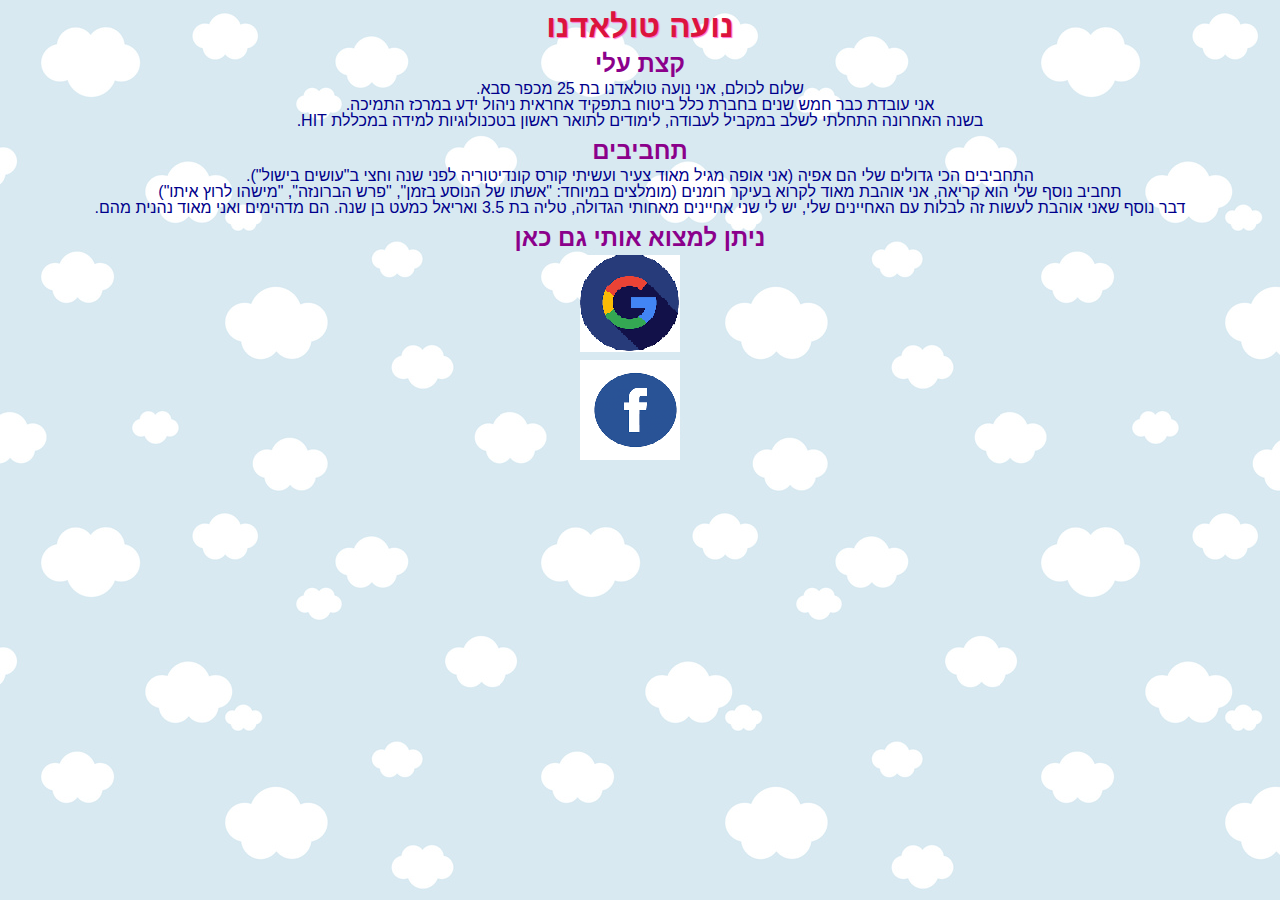
<file: HTML5TENP/index.html>
﻿<!doctype html>
<html lang="">
<head>
    <meta charset="utf-8" />
    <title>נועה טולאדנו</title>
    <meta name="description" content="הכירות עם נועה טולאדנו" />
    <meta name="keywords" content="נועה, טולאדנו,סטודנטית,טלמ,טכנולוגיות למידה, HIT" />
    <meta name="author" content="נועה טולאדנו" />
    <meta name="viewport" content="width=device-width, initial-scale=1.0, user-scalable=yes">
    
    <!-- CSS -->
    <link href="styles/reset.css" rel="stylesheet" />
    <link href="styles/myStyle.css" rel="stylesheet" />


    <!-- Scripts -->
    <script src="jScripts/jquery-1.12.0.min.js"></script>
    
</head>
<body>
    <div id="container">
        <article>
            <h1>נועה טולאדנו</h1>
            <section>
                <h2>קצת עלי</h2>
                <p>
                    שלום לכולם, אני נועה טולאדנו בת 25 מכפר סבא.
                    <br />
                    אני עובדת כבר חמש שנים בחברת כלל ביטוח בתפקיד אחראית ניהול ידע במרכז התמיכה.
                    <br />
                    בשנה האחרונה התחלתי לשלב במקביל לעבודה, לימודים לתואר ראשון בטכנולוגיות למידה במכללת HIT.
                </p>
            </section>
            <h2>תחביבים</h2>
            <section>
                <p>
                    התחביבים הכי גדולים שלי הם אפיה (אני אופה מגיל מאוד צעיר ועשיתי קורס קונדיטוריה לפני שנה וחצי ב"עושים בישול").
                    <br />
                    תחביב נוסף שלי הוא קריאה, אני אוהבת מאוד לקרוא בעיקר רומנים (מומלצים במיוחד: "אשתו של הנוסע בזמן", "פרש הברונזה", "מישהו לרוץ איתו")
                    <br />
                    דבר נוסף שאני אוהבת לעשות זה לבלות עם האחיינים שלי, יש לי שני אחיינים מאחותי הגדולה, טליה בת 3.5 ואריאל כמעט בן שנה. הם מדהימים ואני מאוד נהנית מהם.
                </p>
            </section>
            <h2>ניתן למצוא אותי גם כאן</h2>
            <section>
                <a href="https://plus.google.com/u/0/107425451095602694372" target="_blank"><div id="google2"></div></a>
                <a href="https://www.facebook.com/NETA.TOLE" target="_blank"><div id="facebook2"></div></a>
            </section>
        </article>
    </div>
</body>
</html>
</file>
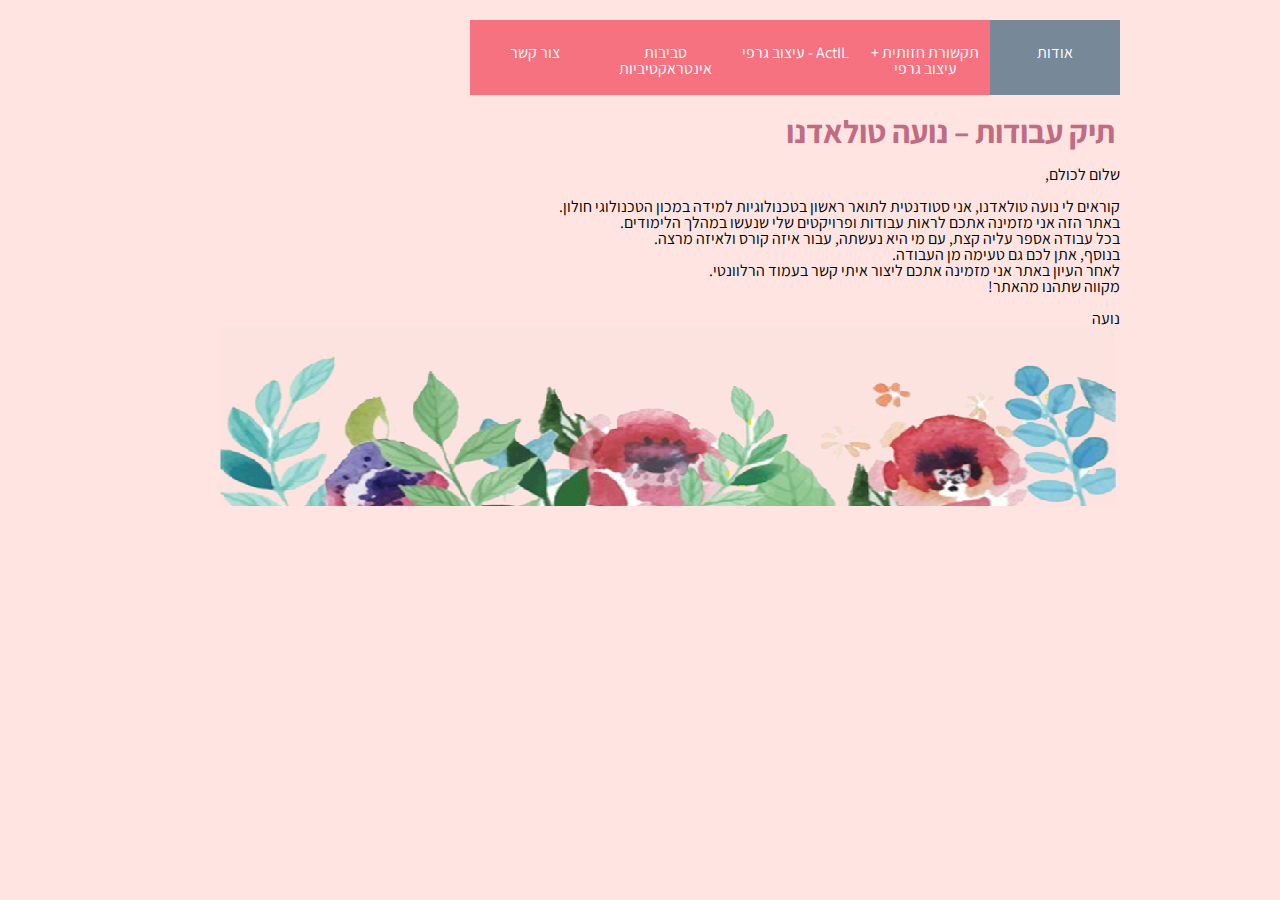
<file: Protfolio_NoaToledano/index.html>
﻿<!doctype html>
<html lang="">
<head>
    <meta charset="utf-8" />
    <title>תיק עבודות - נועה טולאדנו</title>
    <meta name="description" content="תיק עבודות - נועה טולאדנו" />
    <meta name="keywords" content="אודות, נועה טולאדנו, תיק עבודות, טכנולוגיות למידה" />
    <meta name="author" content="נועה טולאדנו" />
    <meta name="viewport" content="width=device-width, initial-scale=1.0, user-scalable=yes">

    <!-- CSS -->
    <link href="styles/reset.css" rel="stylesheet" />
    <link href="styles/myStyle.css" rel="stylesheet" />


    <!-- Scripts -->
    <script src="jScripts/jquery-1.12.0.min.js"></script>

</head>
<body>
    <div id="container">
        <nav>
            <ul>
                <li id="color"><a href="index.html">אודות</a></li>
                <li><a href="thandgd.html">תקשורת חזותית + עיצוב גרפי</a></li>
                <li><a href="gd.html">ActIL  - עיצוב גרפי</a></li>
                <li><a href="inen.html">סביבות אינטראקטיביות</a></li>
                <li><a href="contact.html">צור קשר</a></li>
            </ul>
        </nav>
        <article>
            <h1>תיק עבודות – נועה טולאדנו </h1>
            <p>
                שלום לכולם,
                <br />
                <br />
                קוראים לי נועה טולאדנו, אני סטודנטית לתואר ראשון בטכנולוגיות למידה במכון הטכנולוגי חולון.
                <br />
                באתר הזה אני מזמינה אתכם לראות עבודות ופרויקטים שלי שנעשו במהלך הלימודים.
                <br />
                בכל עבודה אספר עליה קצת, עם מי היא נעשתה, עבור איזה קורס ולאיזה מרצה.
                <br />
                בנוסף, אתן לכם גם טעימה מן העבודה.
                <br />
                לאחר העיון באתר אני מזמינה אתכם ליצור איתי קשר בעמוד הרלוונטי.
                <br />
                מקווה שתהנו מהאתר!
                <br />
                <br />
                נועה
            </p>
        </article>
        <div id="bf"></div>
    </div>
</body>
</html>
</file>
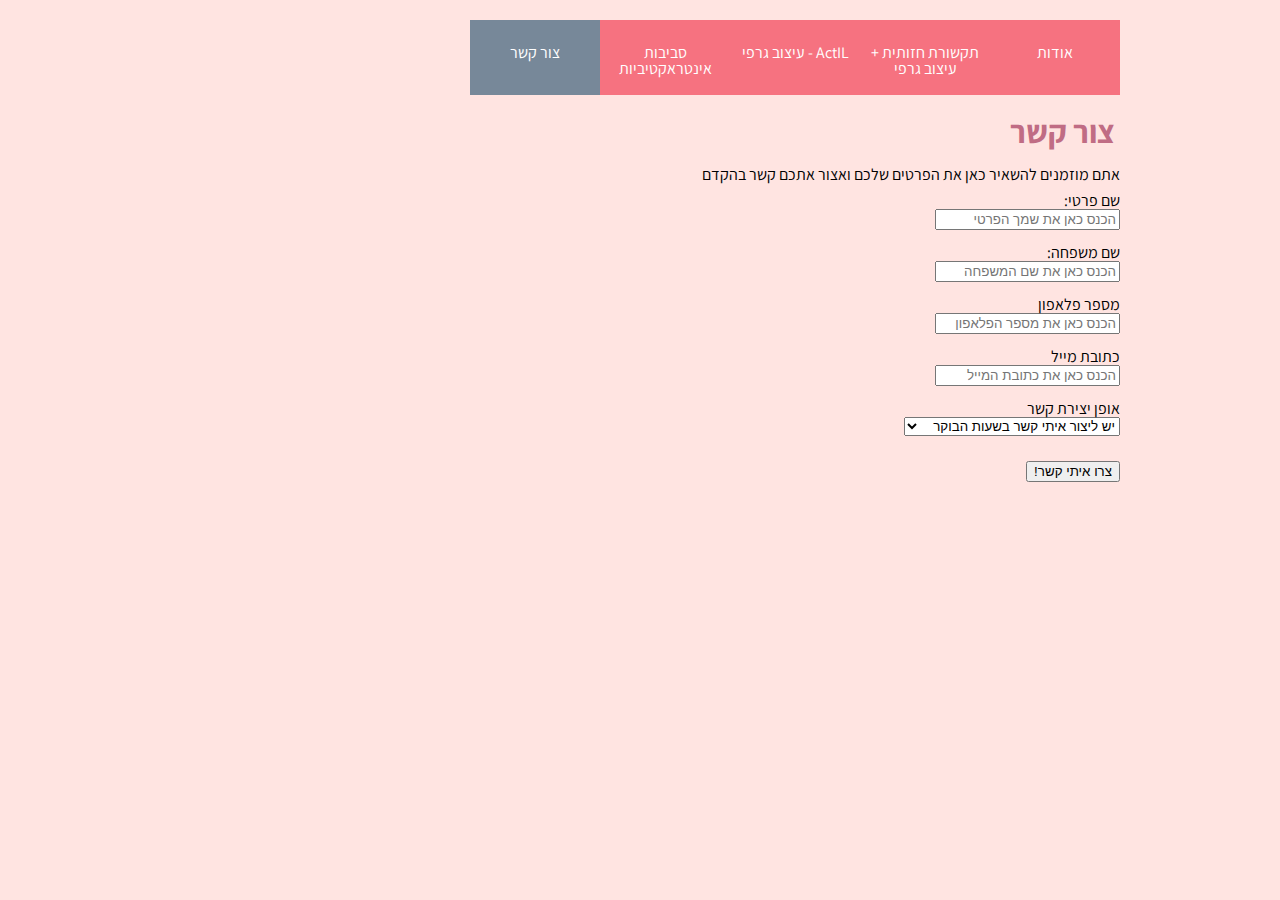
<file: Protfolio_NoaToledano/contact.html>
﻿<!doctype html>
<html lang="">
<head>
    <meta charset="utf-8" />
    <title>צור קשר עם נועה טולאדנו</title>
    <meta name="description" content="צור קשר עם נועה טולאדנו" />
    <meta name="keywords" content="נועה טולאדנו, צור קשר, יצירת, השארת פרטים, תיק עבודות" />
    <meta name="author" content="נועה טולאדנו" />
    <meta name="viewport" content="width=device-width, initial-scale=1.0, user-scalable=yes">

    <!-- CSS -->
    <link href="styles/reset.css" rel="stylesheet" />
    <link href="styles/myStyle.css" rel="stylesheet" />


    <!-- Scripts -->
    <script src="jScripts/jquery-1.12.0.min.js"></script>
    <script src="https://webdevelopmentcourse.github.io/contactUs/WebDevelopmentCourse/jScripts/contactUs.js"
            type="text/javascript"></script>

</head>
<body>
    <div id="container">
        <nav>
            <ul>
                <li><a href="index.html">אודות</a></li>
                <li><a href="thandgd.html">תקשורת חזותית + עיצוב גרפי</a></li>
                <li><a href="gd.html">ActIL  - עיצוב גרפי</a></li>
                <li><a href="inen.html">סביבות אינטראקטיביות</a></li>
                <li id="color"><a href="contact.html">צור קשר</a></li>
            </ul>
        </nav>
        <article>
            <h1>צור קשר</h1>
            <section>
                <p>
                    אתם מוזמנים להשאיר כאן את הפרטים שלכם ואצור אתכם קשר בהקדם
                </p>
            </section>
            <form>
                <input type="hidden" id="myEmail" name="name" value="netatole@gmail.com">
                <label for="fn">
                    שם פרטי:
                    <input type="text" id="fn" placeholder="הכנס כאן את שמך הפרטי" />
                </label>
                <label for="ln">
                    שם משפחה:
                    <input type="text" id="ln" placeholder="הכנס כאן את שם המשפחה" />
                </label>
                <label for="pelephone">
                    מספר פלאפון
                    <input type="text" id="pelephone" placeholder="הכנס כאן את מספר הפלאפון" />
                </label>
                <label for="mail">
                    כתובת מייל
                    <input type="text" id="mail" placeholder="הכנס כאן את כתובת המייל" />
                </label>
                <label for="contact">
                    אופן יצירת קשר
                    <select id="contact">
                        <option value="1">יש ליצור איתי קשר בשעות הבוקר</option>
                        <option value="2">יש ליצור איתי קשר בשעות הצהריים</option>
                        <option value="3">יש ליצור איתי קשר בשעות הערב</option>
                        <option value="4">יש ליצור איתי קשר במייל בלבד</option>
                    </select>
                </label>
                <label>
                    <input type="submit" id="send" value="צרו איתי קשר!" />
                </label>
                <div id="feedback"></div>
            </form>
        </article>
    </div>
</body>
</html>
</file>
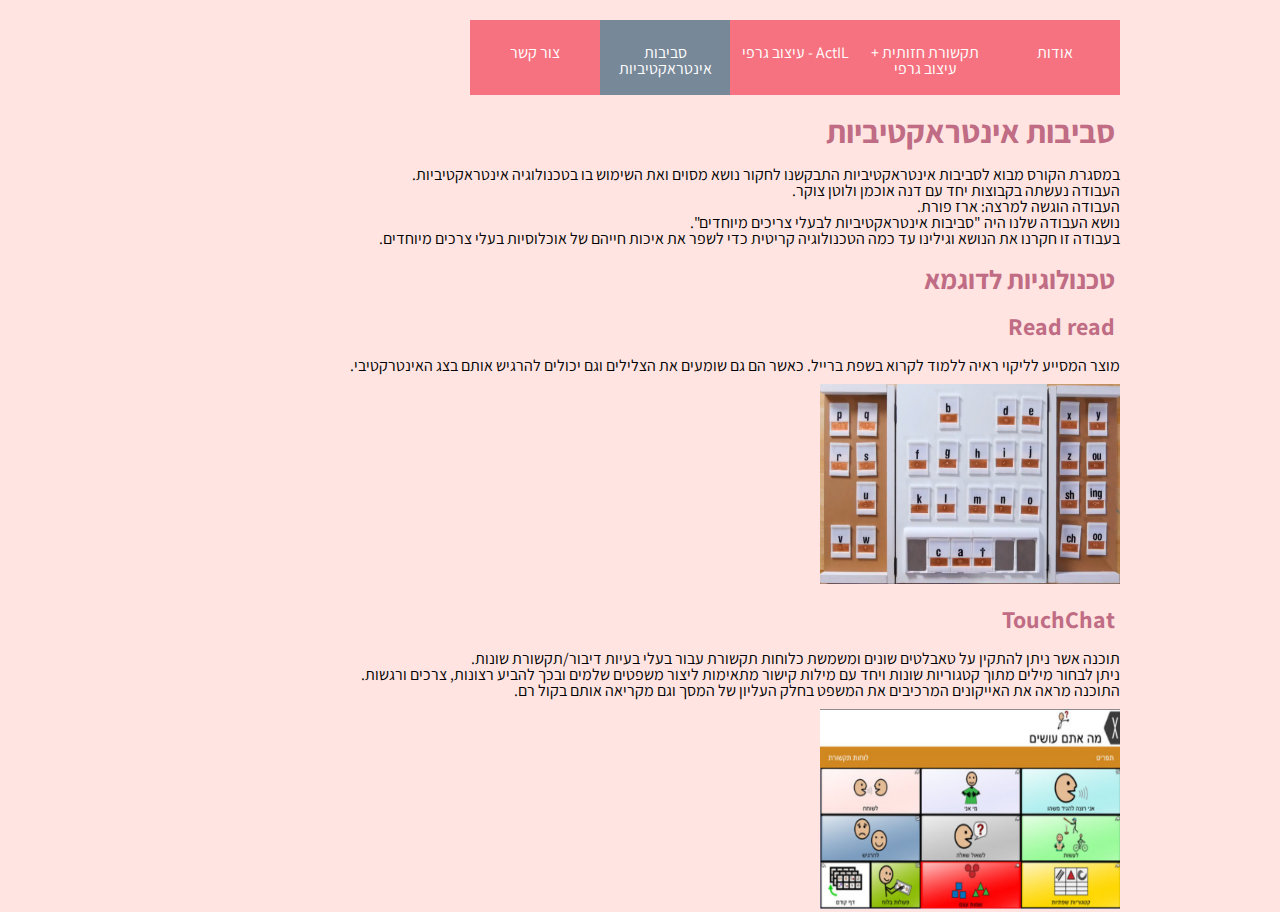
<file: Protfolio_NoaToledano/inen.html>
﻿<!doctype html>
<html lang="">
<head>
    <meta charset="utf-8" />
    <title>סביבות אינטראקטיביות - נועה טולאדנו</title>
    <meta name="description" content="סביבות אינטראקטיביות - נועה טולאדנו" />
    <meta name="keywords" content="נועה טולאדנו, סביבות אינטראקטיביות, תיק עבודות, פרויקט סיום" />
    <meta name="author" content="נועה טולאדנו" />
    <meta name="viewport" content="width=device-width, initial-scale=1.0, user-scalable=yes">
    
    <!-- CSS -->
    <link href="styles/reset.css" rel="stylesheet" />
    <link href="styles/myStyle.css" rel="stylesheet" />


    <!-- Scripts -->
    <script src="jScripts/jquery-1.12.0.min.js"></script>
    
</head>
<body>
    <div id="container">
        <nav>
            <ul>
                <li><a href="index.html">אודות</a></li>
                <li><a href="thandgd.html">תקשורת חזותית + עיצוב גרפי</a></li>
                <li><a href="gd.html">ActIL  - עיצוב גרפי</a></li>
                <li id="color"><a href="inen.html">סביבות אינטראקטיביות</a></li>
                <li><a href="contact.html">צור קשר</a></li>
            </ul>
        </nav>
<article>
    <h1>סביבות אינטראקטיביות</h1>
        <section>
            <p>
                במסגרת הקורס מבוא לסביבות אינטראקטיביות התבקשנו לחקור נושא מסוים ואת השימוש בו בטכנולוגיה אינטראקטיביות.
                <br />
                העבודה נעשתה בקבוצות יחד עם דנה אוכמן ולוטן צוקר.
                <br />
                העבודה הוגשה למרצה: ארז פורת.
                <br />
                נושא העבודה שלנו היה "סביבות אינטראקטיביות לבעלי צריכים מיוחדים". 
                <br />
                בעבודה זו חקרנו את הנושא וגילינו עד כמה הטכנולוגיה קריטית כדי לשפר את איכות חייהם של אוכלוסיות בעלי צרכים מיוחדים.
            </p>
        </section>
        <h2>טכנולוגיות לדוגמא</h2>
        <h3>Read read</h3>
        <section>
            <p>
                מוצר המסייע לליקוי ראיה ללמוד לקרוא בשפת ברייל. כאשר הם גם שומעים את הצלילים וגם יכולים להרגיש אותם בצג האינטרקטיבי.
                <a href="images/ReadRead.png" target="_blank"><img id="rr" src="images/ReadRead.png" height="200" width="300" /></a>
            </p>
        </section>
        <h3>TouchChat</h3>
        <section>
            <P>
                תוכנה אשר ניתן להתקין על טאבלטים שונים ומשמשת כלוחות תקשורת עבור בעלי בעיות דיבור/תקשורת שונות.
                <br />
                ניתן לבחור מילים מתוך קטגוריות שונות ויחד עם מילות קישור מתאימות ליצור משפטים שלמים ובכך להביע רצונות, צרכים ורגשות.
                <br />
                התוכנה מראה את האייקונים המרכיבים את המשפט בחלק העליון של המסך וגם מקריאה אותם בקול רם.
                <br />
            </P>
            <a href="images/TouchChat.png" target="_blank"><img id="tc" src="images/TouchChat.png" height="200" width="300" /></a>
        </section>
</article>
    </div>
</body>
</html>
</file>
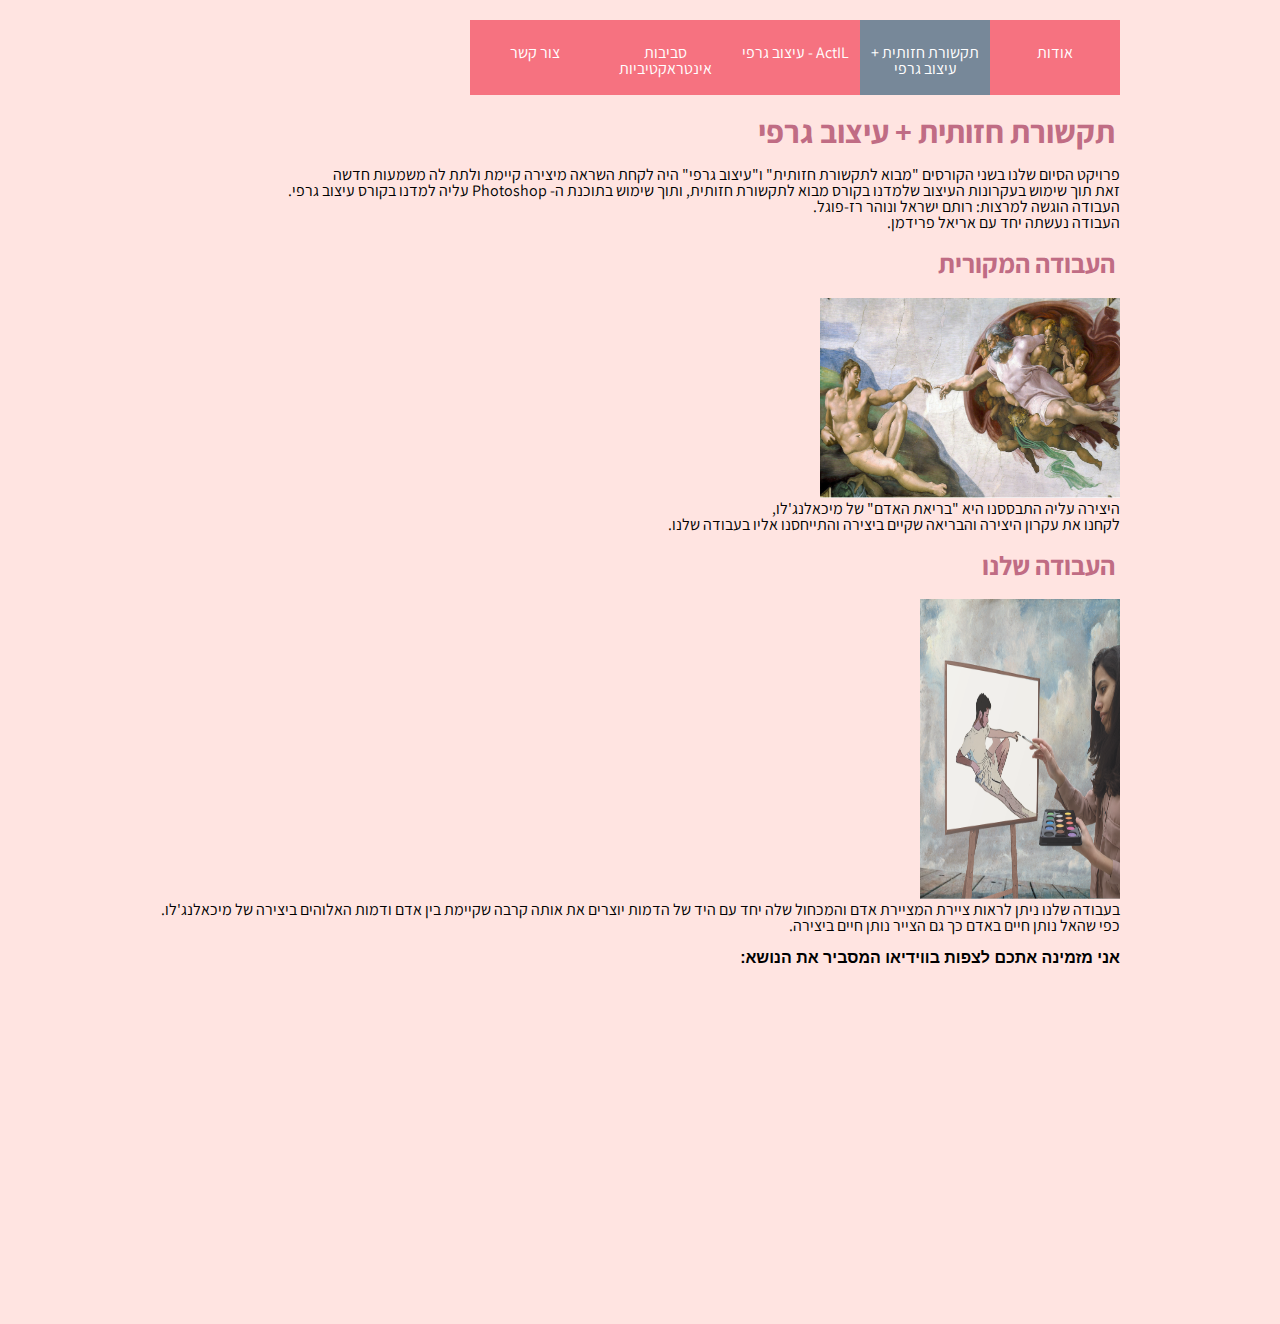
<file: Protfolio_NoaToledano/thandgd.html>
﻿<!doctype html>
<html lang="">
<head>
    <meta charset="utf-8" />
    <title>תקשורת חזותית ועיצוב גרפי נועה טולאדנו</title>
    <meta name="description" content="תקשורת חזותית ועיצוב גרפי נועה טולאדנו" />
    <meta name="keywords" content="נועה טולאדנו, עיצוב גרפי, תיק עבודות, תקשורת חזותית, פרויקט סיום" />
    <meta name="author" content="נועה טולאדנו" />
    <meta name="viewport" content="width=device-width, initial-scale=1.0, user-scalable=yes">
    
    <!-- CSS -->
    <link href="styles/reset.css" rel="stylesheet" />
    <link href="styles/myStyle.css" rel="stylesheet" />


    <!-- Scripts -->
    <script src="jScripts/jquery-1.12.0.min.js"></script>
    
</head>
<body>
    <div id="container">
        <nav>
            <ul>
                <li><a href="index.html">אודות</a></li>
                <li id="color"><a href="thandgd.html">תקשורת חזותית + עיצוב גרפי</a></li>
                <li><a href="gd.html">ActIL  - עיצוב גרפי</a></li>
                <li><a href="inen.html">סביבות אינטראקטיביות</a></li>
                <li><a href="contact.html">צור קשר</a></li>
            </ul>
        </nav>
        <article>
            <h1>תקשורת חזותית + עיצוב גרפי</h1>
            <section>
                <p>
                    פרויקט הסיום שלנו בשני הקורסים "מבוא לתקשורת חזותית" ו"עיצוב גרפי" היה לקחת השראה מיצירה קיימת ולתת לה משמעות חדשה
                    <br />
                    זאת תוך שימוש בעקרונות העיצוב שלמדנו בקורס מבוא לתקשורת חזותית, ותוך שימוש בתוכנת ה- Photoshop עליה למדנו בקורס עיצוב גרפי.
                    <br />
                    העבודה הוגשה למרצות: רותם ישראל ונוהר רז-פוגל.
                    <br />
                    העבודה נעשתה יחד עם אריאל פרידמן.
                </p>
            </section>
            <h2>העבודה המקורית</h2>
            <a href="images/coa2.png" target="_blank"><img id="mcoa" src="images/coa2.png" height="200" width="300" /></a>
                <section>
                    <p>
                        היצירה עליה התבססנו היא "בריאת האדם" של מיכאלנג'לו,
                        <br />
                        לקחנו את עקרון היצירה והבריאה שקיים ביצירה והתייחסנו אליו בעבודה שלנו.
                    </p>
                </section>
                <h2>העבודה שלנו</h2>
                <a href="images/Themeaningofpainting2.png" target="_blank"><img id="tmop" src="images/Themeaningofpainting2.png" height="300" width="200" /></a>
                <section>
                    <p>
                        בעבודה שלנו ניתן לראות ציירת המציירת אדם והמכחול שלה יחד עם היד של הדמות יוצרים את אותה קרבה שקיימת בין אדם ודמות האלוהים ביצירה של מיכאלנג'לו.
                        <br />
                        כפי שהאל נותן חיים באדם כך גם הצייר נותן חיים ביצירה.
                        <br />
                        <br />
                    </p>
                    <strong>  אני מזמינה אתכם לצפות בווידיאו המסביר את הנושא:</strong>
                    <div id="yt">
                        <iframe width="560" height="315" src="https://www.youtube.com/embed/xz1B_jaK7KY" frameborder="0" allow="autoplay; encrypted-media" allowfullscreen></iframe>
                    </div>
                </section>
        </article>
    </div>
</body>
</html>
</file>
<file: HTML5TENP/styles/myStyle.css>
body 
{
    direction:rtl;
}

body {
background-image: url(../images/background3.jpg)
}

h1 {
    color: crimson;
    font-size: 24pt;
    text-align: center;
    font-weight: bold;
    margin: 10px 5px 5px 5px;
    text-shadow: 1px 1px 1px #FF69D2;
    -webkit-transition: color 1s linear;
    -moz-transition: color 1s linear;
    -ms-transition: color 1s linear;
    -o-transition: color 1s linear;
    transition: color 1s linear;
}

h1:hover {
    color:lightcoral;
}

h2 {
    color: darkmagenta;
    font-size: 18pt;
    text-align: center;
    margin: 10px 5px 5px 5px;
}

p {
    font-size: 12pt;
    text-align: center;
    color: darkblue;
    margin: 5px 5px 5px 5px;
}

#google2 {
    width: 100px;
    height: 100px;
    background-image: url(../images/google.png);
    background-repeat: no-repeat;
    margin: 5px 600px 5px 600px;
}

#facebook2 {
    width: 100px;
    height: 100px;
    background-image: url(../images/facebook.png);
    background-repeat: no-repeat;
    margin: 5px 600px 5px 600px;
}
</file>
<file: Protfolio_NoaToledano/styles/myStyle.css>
@import url('https://fonts.googleapis.com/css?family=Assistant');
body {
    direction: rtl;
    background-color:mistyrose;
}
#container {
    margin: 0 auto;
    width: 960px;
}

ul {
    list-style: none;
}

nav ul li {
    display: inline-block;
    float: right;
}

    nav ul li a {
        display: block;
        background-color: #F67280;
        font-family: 'Assistant', sans-serif;
        color: white;
        width: 130px;
        height: 50px;
        padding-top: 10px;
        text-decoration: none;
        text-align: center;
        padding-top: 25px;
        position: relative;
        margin: 20px 0px 20px 0px;
    }

        nav ul li a:hover {
            background-color: #6C5B7B;
        }

        nav ul li a:active {
            background-color: cadetblue;
        }

#color > a {
    background-color: lightslategrey;
    width: 130px;
    height: 50px;
    margin: 20px 0px 20px 0px;
}

h1 {
    color: #C06C84;
    font-size: 24pt;
    text-align: right;
    font-weight: bold;
    margin: 50px 5px 20px 5px;
    -webkit-transition: color 1s linear;
    -moz-transition: color 1s linear;
    -ms-transition: color 1s linear;
    -o-transition: color 1s linear;
    transition: color 1s linear;
    clear: both;
    font-family: 'Assistant', sans-serif;
}

    h1:hover {
        color: #F8B195;
    }

h2 {
    color: #C06C84;
    font-size: 20pt;
    text-align: right;
    font-weight: bold;
    margin: 20px 5px 20px 5px;
    font-family: 'Assistant', sans-serif;
}

h3 {
    color: #C06C84;
    font-size: 18pt;
    text-align: right;
    font-weight: bold;
    margin: 20px 5px 20px 5px;
    font-family: 'Assistant', sans-serif;
}

#yt {
    margin: 20px 5px 20px 5px;
}

label {
    display: block;
    margin-top: 10px;
    font-family: 'Assistant', sans-serif;
}

input[type ='text'], textarea, select {
    display: block;
    margin-bottom: 15px;
}

input[type ='submit'] {
    margin-top: 10px;
}

#actili {
    margin: 10px 5px 10px 5px;
}

audio {
    display: block;
    margin: 5px 5px 5px 5px;
}

#pgd {
    margin-bottom: 50px;
}

#tc, #rr {
    margin-top: 10px;
}

p {
    font-family: 'Assistant', sans-serif;
}
#tmop:hover {
    opacity: 0.7;
}

#rr:hover {
    opacity: 0.7;
}

#tc:hover {
    opacity: 0.7;
}

#actili:hover {
    opacity: 0.7;
}

#mcoa:hover {
    opacity: 0.7;
}

#bf {
    background-image: url(../images/bf.png);
    background-repeat: no-repeat;
    display: block;
    height: 200px;
    width: 900px;
}
</file>
